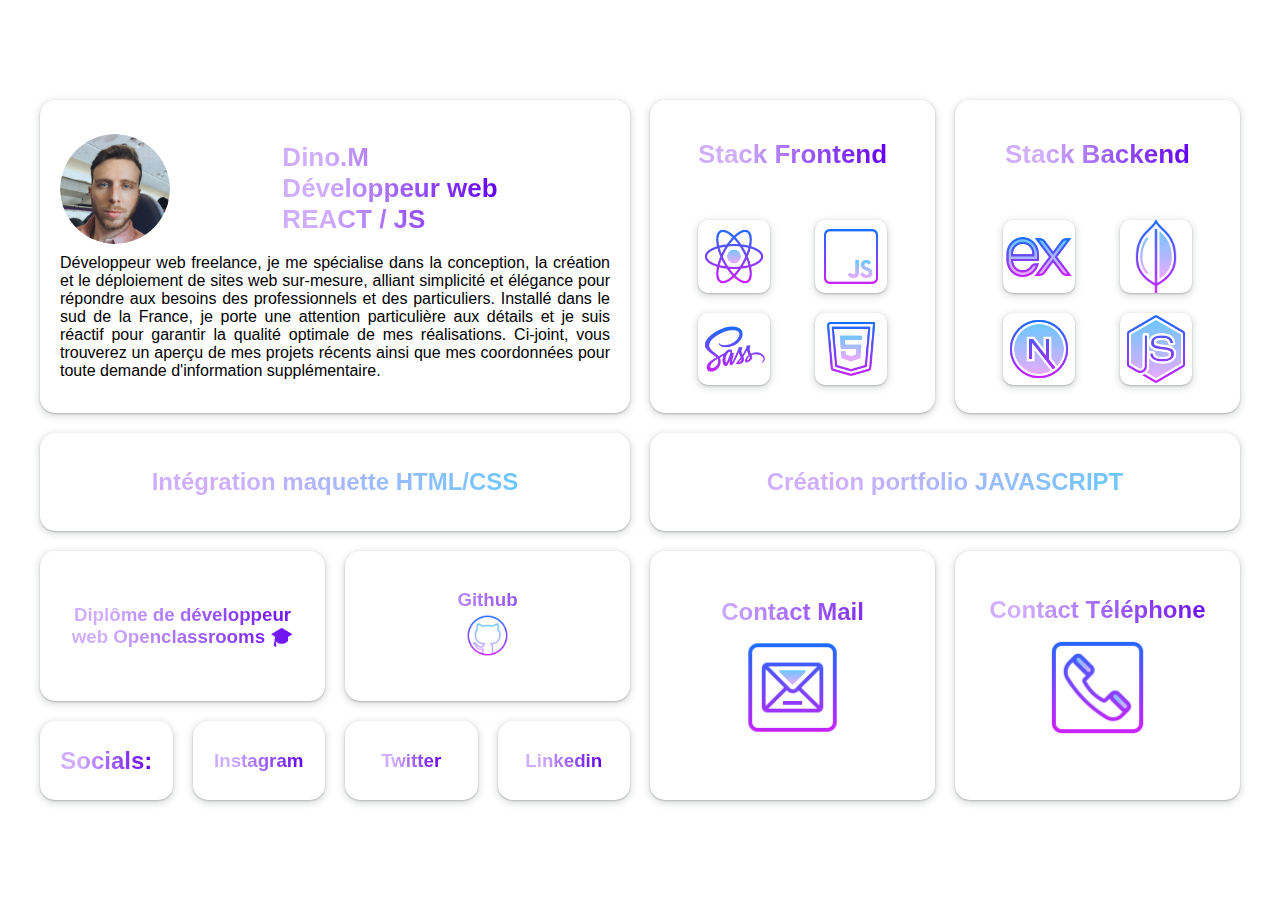
<file: index.html>
<!DOCTYPE html>
<html lang="fr">

<head>
    <meta charset="UTF-8">
    <meta name="viewport" content="width=device-width, initial-scale=1.0">
    <link rel="stylesheet" href="styles.css">
    <title>Portfolio Dino.M - Développeur Web</title>
    <link rel="icon" type="image/x-icon" href="assets/icons8-react-native-256.png">
</head>

<body>
    <div class="grid-container">
        <!-- Section Introduction -->
        <div class="grid-item grid-item-1">
            <div class="content_logo_title">
                <img src="assets/logo_face.png" alt="Logo du portfolio de Dino M, développeur Frontend REACT / JS">
                <h1>Dino.M <br>Développeur web <br>REACT / JS </h1>
            </div>
            <p>Développeur web freelance, je me spécialise dans la conception, la création et le déploiement de sites
                web sur-mesure, alliant simplicité et élégance pour répondre aux besoins des professionnels et des
                particuliers. Installé dans le sud de la France, je porte une attention particulière aux détails et je
                suis réactif pour garantir la qualité optimale de mes réalisations. Ci-joint, vous trouverez un aperçu
                de mes projets récents ainsi que mes coordonnées pour toute demande d'information supplémentaire.</p>
        </div>

        <!-- Section Frontend Technologies -->
        <div class="grid-item grid-item-2">
            <h1>Stack Frontend</h1>
            <div class="logo_frontend">
                <img src="assets/icons8-react-native-256.png" alt="Logo React Native">
                <img src="assets/icons8-javascript-256.png" alt="Logo JavaScript">
                <img src="assets/icons8-sass-256.png" alt="Logo Sass">
                <img src="assets/icons8-html-5-256.png" alt="Logo HTML 5">
            </div>
        </div>

        <!-- Section Backend Technologies -->
        <div class="grid-item grid-item-3">
            <h1>Stack Backend</h1>
            <div class="logo_backend">
                <img src="assets/icons8-express-js-256.png" alt="Logo Express.js">
                <img src="assets/icons8-mongo-db-96.png" alt="Logo MongoDB">
                <img src="assets/icons8-nextjs-256.png" alt="Logo Next.js">
                <img src="assets/icons8-node-js-256.png" alt="Logo Node.js">
            </div>
        </div>

        <!-- Projects and Links -->
        <div class="grid-item grid-item-4" data-project-id="1" target="_blank">
            <a title="Voir le projet HTML/CSS">
                <h2>Intégration maquette HTML/CSS</h2>
            </a>
        </div>

        <div class="grid-item grid-item-5" data-project-id="2" target="_blank">
            <a title="Voir le projet JAVASCRIPT">
                <h2>Création portfolio JAVASCRIPT</h2>
            </a>
        </div>

        <div class="grid-item grid-item-6">
            <h3>Diplôme de développeur web Openclassrooms 🎓</h3>
        </div>

        <div class="grid-item grid-item-7">
            <a href="https://github.com/DMC1DEV" title="Voir le profil GitHub" target="_blank">
                <h3>Github</h3>
                <img src="assets/icons8-github-256.png" alt="Logo GitHub">
            </a>
        </div>

        <div class="grid-item grid-item-8">
            <a href="mailto:dino.michel@hotmail.fr?subject=Contact Pro&body=Bonjour,">
                <h2>Contact Mail</h2>
                <img src="assets/icons8-mail-256.png" alt="Logo Mail">
            </a>
        </div>

        <div class="grid-item grid-item-9">
            <a href="tel:+33627650258">
                <h2>Contact Téléphone</h2>
                <img src="assets/icons8-phone-256.png" alt="Logo Téléphone">
            </a>
        </div>

        <div class="grid-item grid-item-10">
            <h2>Socials:</h2>
        </div>

        <div class="grid-item grid-item-11">
            <h3>Instagram</h3>

        </div>

        <div class="grid-item grid-item-12">
            <h3>Twitter</h3>
        </div>

        <div class="grid-item grid-item-13">
            <a href="https://www.linkedin.com/in/dinomichel/" title="Lien vers le profil Linkedin" target="_blank">
                <h3>Linkedin</h3>
            </a>
        </div>
    </div>
    <script src="script.js"></script>
</body>

</html>
</file>
<file: styles.css>
* {
    padding: 0;
    margin: 0;
    box-sizing: border-box;
}

body {
    background-color: white;
    color: black;
    min-height: 100vh;
    font-family: 'Segoe UI', Tahoma, Geneva, Verdana, sans-serif;
    display: grid;
    place-content: center;
}

p {
    font-size: 16px;
}

h1,
h2,
h3 {
    background-color: rgb(63, 0, 122);
    background: linear-gradient(to right, #d0aeff 20%, #6200EE);
    -webkit-background-clip: text;
    background-clip: text;
    -webkit-text-fill-color: transparent;
    color: transparent;
    margin: auto;
}

a {
    text-decoration: none;
}

h1 {
    font-size: 26px;
}

i {
    font-size: 32px;
    margin: auto;
}

/* zoomin animation */

@keyframes zoomIn {
    from {
        transform: scale(0.5);
        opacity: 0.1;
    }

    to {
        transform: scale(1);
        opacity: 1;
    }
}

.zoom-on-load {
    animation: zoomIn 2s ease forwards;
}

/******************** Grid settings ********************/

.grid-container {
    max-width: 1200px;
    min-width: 300px;
    height: 700px;
    margin: 16px;
    display: grid;
    grid-auto-columns: 1fr;
    gap: 20px;
    grid-template-areas:
        "box1 box1 box1 box1 box2 box2 box3 box3"
        "box4 box4 box4 box4 box5 box5 box5 box5"
        "box4 box4 box4 box4 box5 box5 box5 box5"
        "box6 box6 box7 box7 box8 box8 box9 box9"
        "box10 box11 box12 box13 box8 box8 box9 box9"
    ;
}

.grid-item {
    background-color: rgb(255, 255, 255);
    padding: 8px 16px;
    text-align: center;
    display: flex;
    flex-direction: column;
    border-radius: 15px;
    overflow: hidden;
    box-shadow: rgba(60, 64, 67, 0.3) 0px 1px 2px 0px, rgba(60, 64, 67, 0.15) 0px 2px 6px 2px;
    transition: transform 500ms ease, background-color 2s ease;
}

.grid-item:hover {
    background-color: rgba(208, 174, 255, 0.31);
    outline: 1px solid rgba(208, 174, 255, 0.744);
    z-index: 10;
    transform: scale(1.05);
}

.grid-item a {
    cursor: pointer;
}

/******************** Grid items ********************/

/****** Grid item 1 ******/

.grid-item-1 {
    grid-area: box1;
    display: flex;
    flex-direction: column;
    justify-content: center;
    align-items: center;
    gap: 10px;
    text-align: justify;
    padding: 20px;
}

.grid-item-1 .grid-content {
    display: flex;
    flex-direction: column;
    text-align: justify;
}

.grid-item-1 .content_logo_title {
    display: flex;
    flex-direction: row;
    justify-content: space-between;
    align-items: center;
    text-align: left;
}

.grid-item-1 img {
    width: 20%;
    border-radius: 90%;
    transition: transform 500ms ease, background-color 2s ease;
}

.grid-item-1 img:hover {
    cursor: pointer;
    z-index: 11;
    transform: scale(1.2);
}

/****** Grid item 2 ******/

.grid-item-2 {
    grid-area: box2;
    display: flex;
    align-items: center;
    justify-content: space-around;
}

.logo_frontend {
    display: grid;
    grid-template-columns: repeat(2, 1fr);
    grid-template-rows: repeat(2, 1fr);
    place-items: center;
    gap: 20px;
    padding: 20px;
}

.grid-item-2 img {
    width: 75%;
    height: 100%;
    border-radius: 10px;
    transition: transform 500ms ease, background-color 2s ease;
    box-shadow: rgba(60, 64, 67, 0.3) 0px 1px 2px 0px, rgba(60, 64, 67, 0.15) 0px 2px 6px 2px;
}

.grid-item-2 img:hover {
    cursor: pointer;
    z-index: 11;
    transform: scale(1.4);
}

/****** Grid item 3 ******/

.grid-item-3 {
    grid-area: box3;
    display: flex;
    align-items: center;
    justify-content: space-around;
}

.logo_backend {
    display: grid;
    grid-template-columns: repeat(2, 1fr);
    grid-template-rows: repeat(2, 1fr);
    place-items: center;
    gap: 20px;
    padding: 20px;
}

.grid-item-3 img {
    width: 75%;
    border-radius: 10px;
    transition: transform 500ms ease, background-color 2s ease;
    box-shadow: rgba(60, 64, 67, 0.3) 0px 1px 2px 0px, rgba(60, 64, 67, 0.15) 0px 2px 6px 2px;
}

.grid-item-3 img:hover {
    cursor: pointer;
    z-index: 11;
    transform: scale(1.4);
}

/****** Grid item 4 ******/

.grid-item-4 {
    grid-area: box4;
    display: flex;
    align-items: center;
    justify-content: center;
}

.grid-item-4 h2 {
    background-color: rgb(63, 0, 122);
    background: linear-gradient(to right, #d0aeff 20%, #6dc7ff);
    -webkit-background-clip: text;
    background-clip: text;
    -webkit-text-fill-color: transparent;
    color: transparent;
    margin: auto;
}

/******* Grid item 5 *******/

.grid-item-5 {
    grid-area: box5;
    display: flex;
    align-items: center;
    justify-content: center;
}

.grid-item-5 h2 {
    background-color: rgb(63, 0, 122);
    background: linear-gradient(to right, #d0aeff 20%, #6dc7ff);
    -webkit-background-clip: text;
    background-clip: text;
    -webkit-text-fill-color: transparent;
    color: transparent;
    margin: auto;
}


/******* Grid item 6 *******/

.grid-item-6 {
    grid-area: box6;
    display: flex;
    align-items: center;
    justify-content: center;
}


/******* Grid item 7 *******/

.grid-item-7 {
    grid-area: box7;
    display: flex;
    justify-content: center;
    padding: 20px;
}

.grid-item-7 {
    grid-area: box7;
    display: flex;
    justify-content: center;
    padding: 20px;
}

.grid-item-7 img {
    width: 20%;
}

/******* Grid item 8 *******/

.grid-item-8 {
    grid-area: box8;
    display: flex;
    justify-content: center;
    padding: 20px;
}

.grid-item-8 img {
    width: 50%;
}

/******* Grid item 9 *******/

.grid-item-9 {
    grid-area: box9;
    display: flex;
    justify-content: center;
}

.grid-item-9 img {
    width: 50%;
}

/******* Grid item 10 *******/

.grid-item-10 {
    grid-area: box10;
    display: flex;
    align-items: center;
    justify-content: center;
}

/******* Grid item 11 *******/

.grid-item-11 {
    grid-area: box11;
    display: flex;
    align-items: center;
    justify-content: center;
}

/******* Grid item 12 *******/

.grid-item-12 {
    grid-area: box12;
    display: flex;
    align-items: center;
    justify-content: center;
}

/******* Grid item 13 *******/

.grid-item-13 {
    grid-area: box13;
    display: flex;
    align-items: center;
    justify-content: center;
}

/****************** Responsive ********************/

@media (max-width: 768px) {
    .grid-container {
        padding-bottom: 10px;
        padding-top: 10px;
        height: 100%;
        grid-template-areas:
            'box1 box1 box1 box1'
            'box2 box2 box3 box3'
            'box4 box4 box5 box5'
            'box6 box6 box7 box7'
            'box8 box8 box9 box9'
            'box10 box11 box12 box13';
    }

    .grid-item-2 img,
    .grid-item-3 img,
    .grid-item-8 img,
    .grid-item-9 img {
        width: 50%;
    }
}

@media (max-width: 540px) {
    .grid-container {
        padding-bottom: 10px;
        padding-top: 10px;
        height: 100%;
        grid-template-areas:
            'box1'
            'box2'
            'box3'
            'box4'
            'box5'
            'box6'
            'box7'
            'box8'
            'box9'
            'box10'
            'box11'
            'box12'
            'box13';
    }

    .grid-item-2 img,
    .grid-item-3 img,
    .grid-item-8 img,
    .grid-item-9 img {
        width: 30%;
    }
}
</file>
